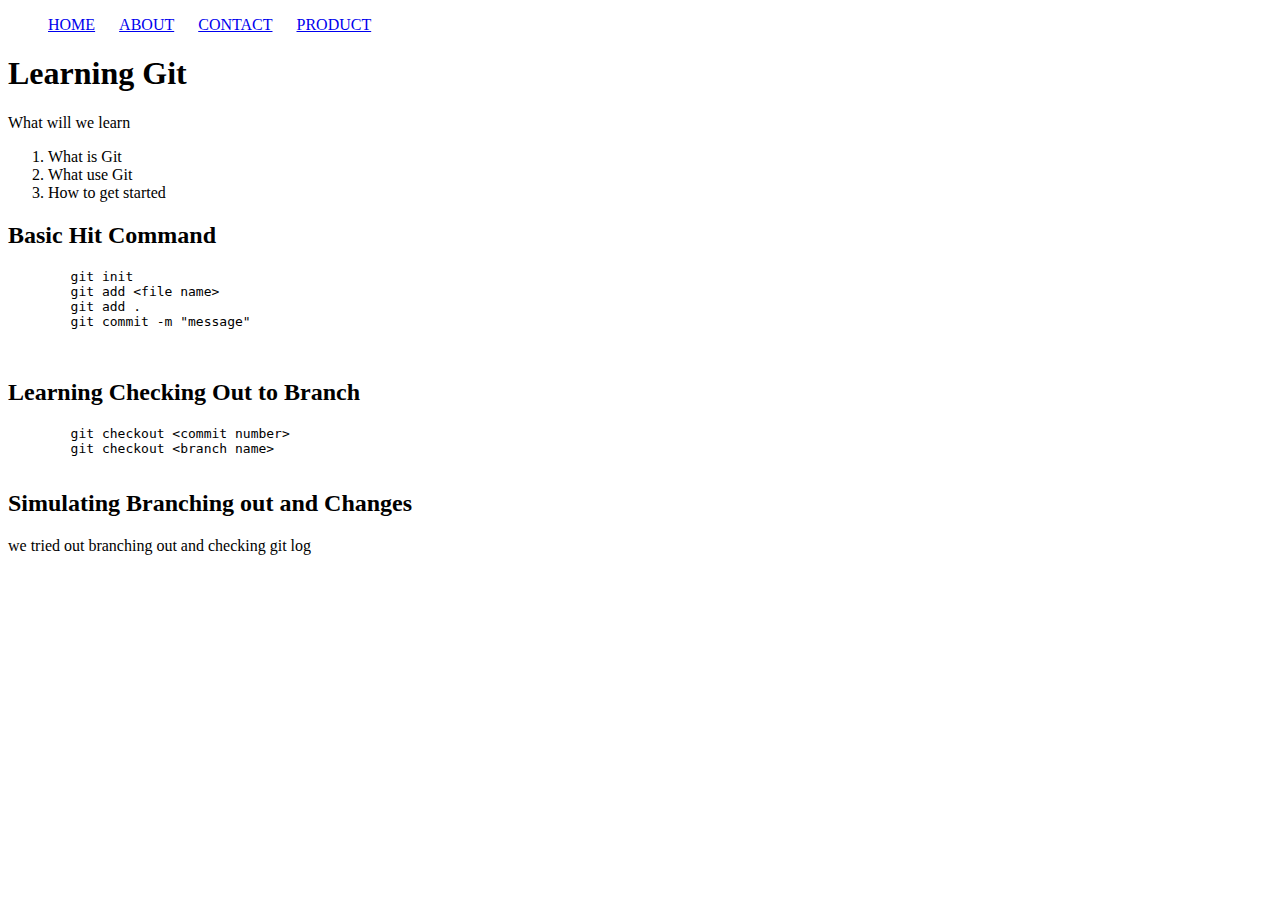
<file: index.html>
<!DOCTYPE html>
<html lang="en">
<head>
    <meta charset="UTF-8">
    <meta name="viewport" content="width=device-width, initial-scale=1.0">
    <title>Learning Git</title>

    <link rel="stylesheet" href="style.css">
</head>
<body>

    <nav>
        <ul>
            <li><a href="index.html">HOME</a></li>
            <li><a href="about.html">ABOUT</a></li>
            <li><a href="contact.html">CONTACT</a></li>
            <li><a href="product.html">PRODUCT</a></li>
        </ul>
    </nav>
    <h1>Learning Git</h1>

    <p>What will we learn</p>

    <ol>
        <li>What is Git</li>
        <li>What use Git</li>
        <li>How to get started</li>
    </ol>

    <h2>Basic Hit Command</h2>

    <pre>
        git init
        git add &lt;file name&gt;
        git add .
        git commit -m "message"

    </pre>

    <h2>Learning Checking Out to Branch</h2>

    <pre>
        git checkout &lt;commit number&gt;
        git checkout &lt;branch name&gt;
    </pre>

    <h2>Simulating Branching out and Changes</h2>
    <p>we tried out branching out and checking git log</p>

</body>
</html>
</file>
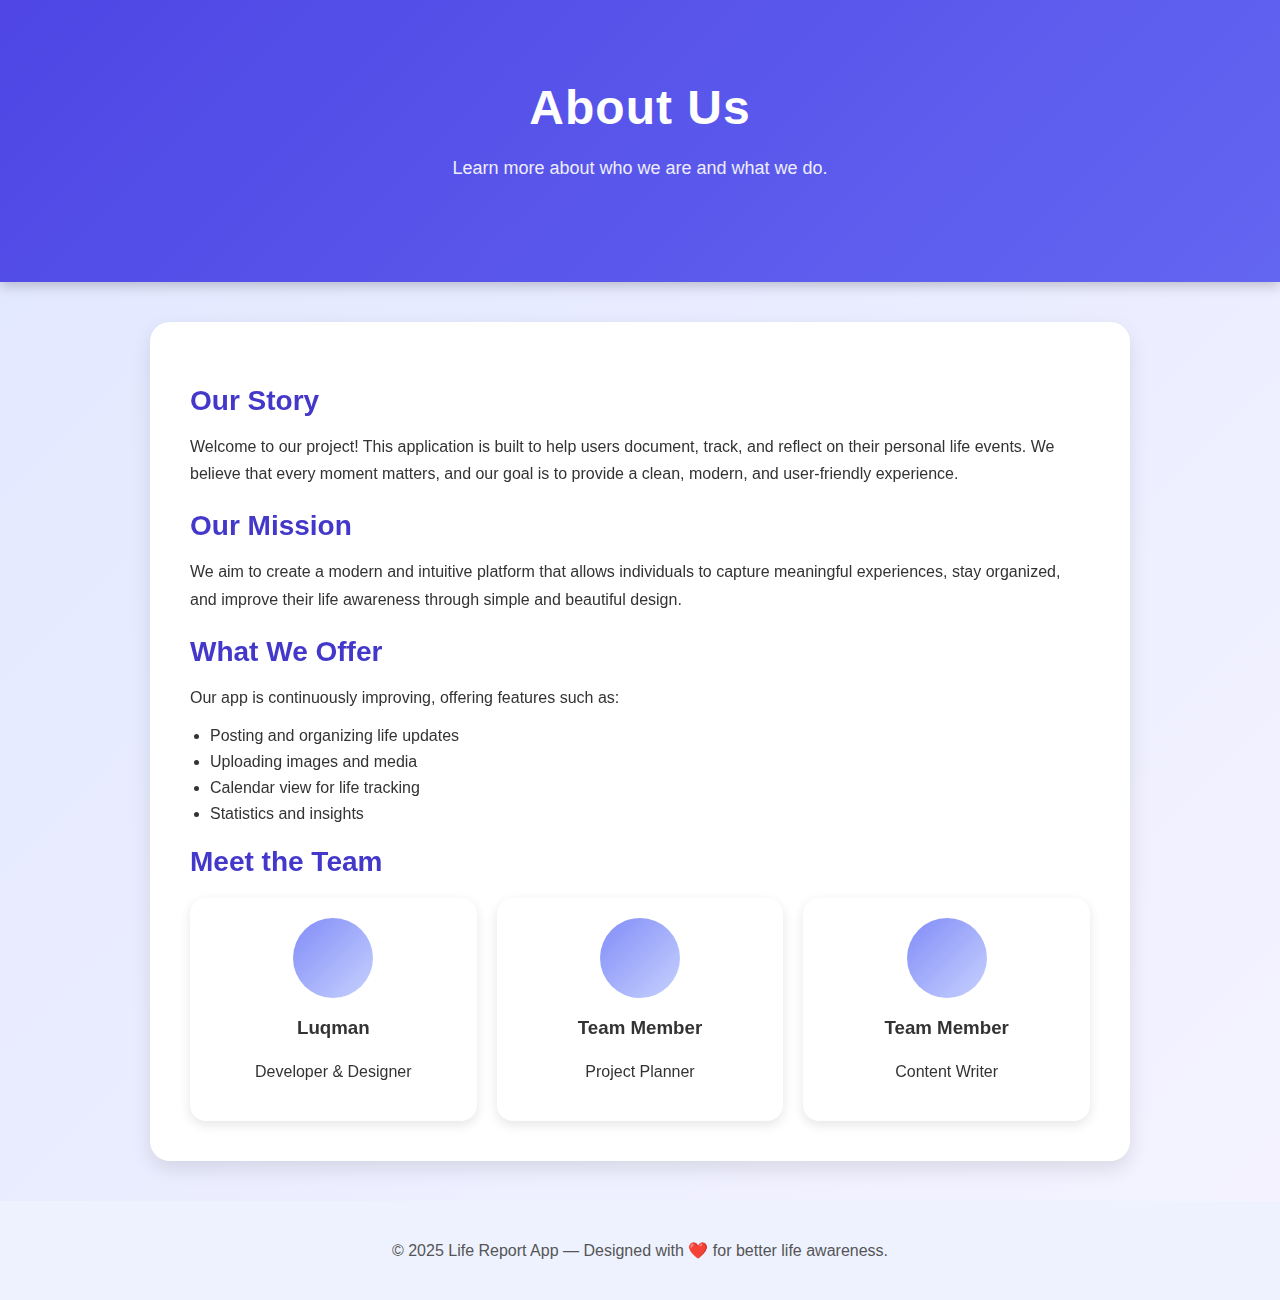
<file: about.html>
<!DOCTYPE html>
<html lang="en">
<head>
  <meta charset="UTF-8" />
  <meta name="viewport" content="width=device-width, initial-scale=1.0" />
  <title>About Us</title>
  <style>
    body {
      font-family: 'Poppins', sans-serif;
      margin: 0;
      padding: 0;
      background: linear-gradient(135deg, #e0e7ff, #f5f3ff);
      color: #333;
    }
    header {
      background: linear-gradient(135deg, #4f46e5, #6366f1);
      color: white;
      padding: 80px 20px;
      text-align: center;
      box-shadow: 0 4px 12px rgba(0,0,0,0.2);
    }
    header h1 {
      font-size: 48px;
      margin: 0;
      letter-spacing: 1px;
    }
    header p {
      font-size: 18px;
      opacity: 0.9;
    }
    .container {
      max-width: 900px;
      margin: 40px auto;
      background: white;
      padding: 40px;
      border-radius: 20px;
      box-shadow: 0 8px 20px rgba(0,0,0,0.1);
      backdrop-filter: blur(10px);
      animation: fadeIn 0.8s ease-in-out;
    }
    h2 {
      color: #4338ca;
      margin-bottom: 12px;
      font-size: 28px;
    }
    p {
      line-height: 1.7;
      font-size: 16px;
    }
    ul {
      padding-left: 20px;
      margin-top: 10px;
    }
    li {
      margin-bottom: 8px;
    }
    @keyframes fadeIn {
      from { opacity: 0; transform: translateY(20px); }
      to { opacity: 1; transform: translateY(0); }
    }
  .team-grid {
      display: grid;
      grid-template-columns: repeat(auto-fit, minmax(200px, 1fr));
      gap: 20px;
      margin-top: 20px;
    }
    .card {
      background: #ffffff;
      padding: 20px;
      border-radius: 16px;
      text-align: center;
      box-shadow: 0 4px 12px rgba(0,0,0,0.1);
      transition: transform 0.3s ease, box-shadow 0.3s ease;
      animation: fadeIn 1s;
    }
    .card:hover {
      transform: translateY(-6px);
      box-shadow: 0 10px 20px rgba(0,0,0,0.15);
    }
    .avatar {
      width: 80px;
      height: 80px;
      border-radius: 50%;
      background: linear-gradient(135deg, #818cf8, #c7d2fe);
      margin: 0 auto 15px auto;
    }
    footer {
      text-align: center;
      padding: 20px;
      background: #eef2ff;
      margin-top: 40px;
      color: #555;
      font-size: 14px;
    }
  </style>
</head>
<body>
  <header>
    <h1>About Us</h1>
    <p>Learn more about who we are and what we do.</p>
  </header>

  <div class="container">
    <h2>Our Story</h2>
    <p>
      Welcome to our project! This application is built to help users document, track, and reflect on their personal life events. We believe that every moment matters, and our goal is to provide a clean, modern, and user‑friendly experience.
    </p>

    <h2>Our Mission</h2>
    <p>
      We aim to create a modern and intuitive platform that allows individuals to capture meaningful experiences, stay organized, and improve their life awareness through simple and beautiful design.
    </p>

    <h2>What We Offer</h2>
    <p>
      Our app is continuously improving, offering features such as:
      <ul>
        <li>Posting and organizing life updates</li>
        <li>Uploading images and media</li>
        <li>Calendar view for life tracking</li>
        <li>Statistics and insights</li>
      </ul>
    </p>
      <h2>Meet the Team</h2>
    <div class="team-grid">
      <div class="card">
        <div class="avatar"></div>
        <h3>Luqman</h3>
        <p>Developer & Designer</p>
      </div>
      <div class="card">
        <div class="avatar"></div>
        <h3>Team Member</h3>
        <p>Project Planner</p>
      </div>
      <div class="card">
        <div class="avatar"></div>
        <h3>Team Member</h3>
        <p>Content Writer</p>
      </div>
    </div>
  </div>

  <footer>
    <p>© 2025 Life Report App — Designed with ❤️ for better life awareness.</p>
  </footer>
</body>
</html>
</file>
<file: style.css>
ul li {
    display: inline; margin-right: 20px;
}
</file>
